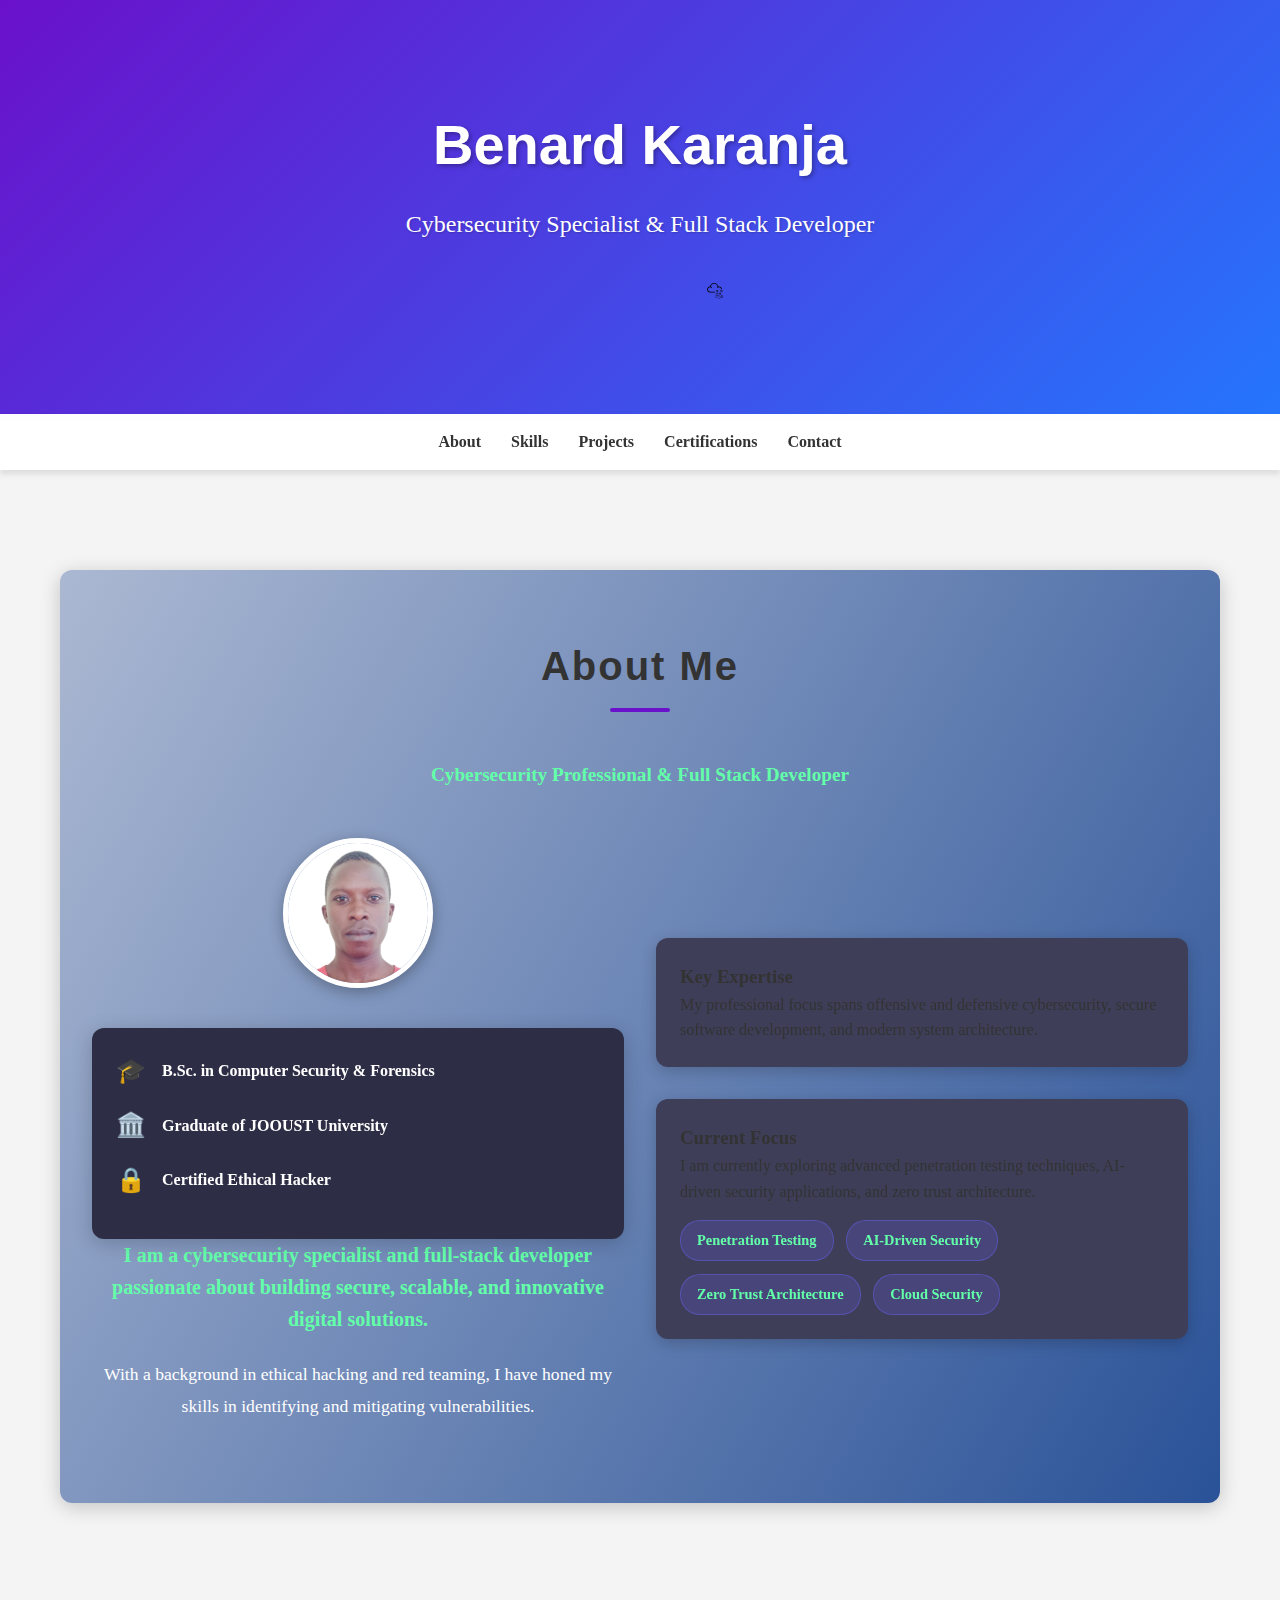
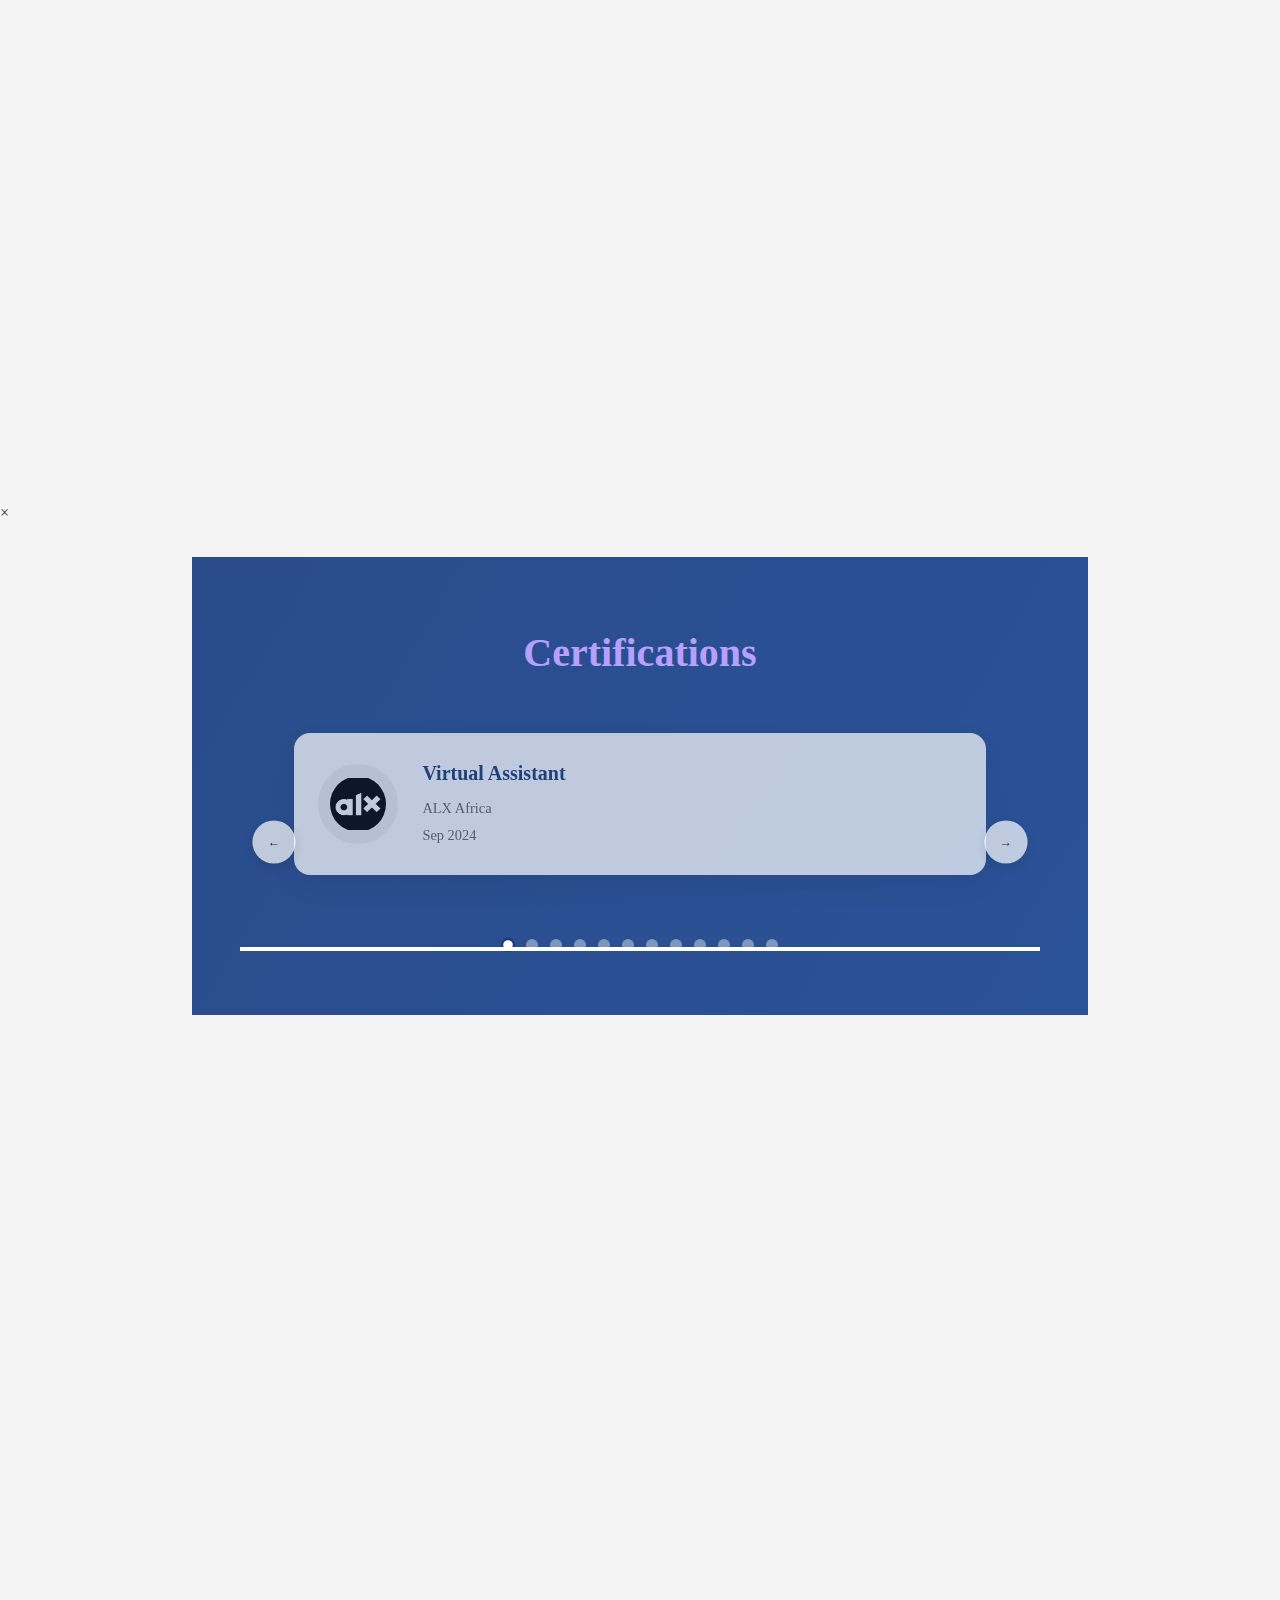
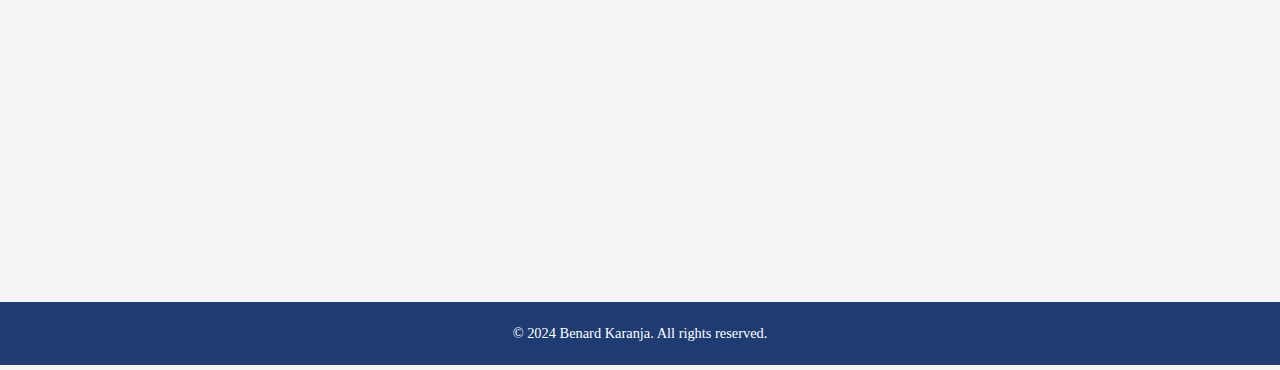
<file: index.html>
<!DOCTYPE html>
<html lang="en">
<head>
    <meta charset="UTF-8">
    <meta name="viewport" content="width=device-width, initial-scale=1.0">
    <meta name="description" content="Benard Karanja - Cybersecurity Specialist and Full Stack Developer. Expertise in ethical hacking, web development, and innovative digital solutions.">
    <meta property="og:type" content="profile">
    <meta property="og:title" content="Benard Karanja - Portfolio">
    <meta property="og:description" content="Cybersecurity Specialist & Full Stack Developer portfolio showcasing skills, projects, and certifications.">
    <meta property="og:image" content="media/Oranjo-Laiv.png">
    <meta name="twitter:card" content="summary_large_image">
    <meta name="twitter:title" content="Benard Karanja - Portfolio">
    <meta name="twitter:description" content="Cybersecurity Specialist & Full Stack Developer portfolio showcasing skills, projects, and certifications.">
    <meta http-equiv="Content-Security-Policy" content="default-src 'self'; script-src 'self' https://cdnjs.cloudflare.com; style-src 'self' https://cdnjs.cloudflare.com; img-src 'self' data: https:;">
    <script type="application/ld+json">
    {
        "@context": "https://schema.org",
        "@type": "Person",
        "name": "Benard Karanja",
        "jobTitle": "Cybersecurity Specialist & Full Stack Developer",
        "alumniOf": "JOOUST University",
        "skills": ["Ethical Hacking", "Web Development", "Python Programming", "Cybersecurity"],
        "url": "https://yourdomain.com"
    }
    </script>
    <title>Benard Karanja - Portfolio</title>
    <link rel="preload" href="media/Oranjo-Laiv.png" as="image">
    <link rel="preload" href="https://cdnjs.cloudflare.com/ajax/libs/font-awesome/6.0.0/css/all.min.css" as="style">
    <link rel="icon" type="image/svg+xml" href="data:image/svg+xml,<svg xmlns='http://www.w3.org/2000/svg' viewBox='0 0 100 100'><text y='50%' x='50%' dy='.35em' text-anchor='middle' font-size='70'>BK</text></svg>">
    <link rel="alternate icon" href="favicon.ico" type="image/x-icon">
    <link rel="stylesheet" href="https://cdnjs.cloudflare.com/ajax/libs/font-awesome/6.0.0/css/all.min.css" integrity="sha512-..." crossorigin="anonymous">
    <link rel="stylesheet" href="styles.css">
    <script src="script.js" defer type="module"></script>
</head>
<body>
    <header class="header" role="banner">
        <h1>Benard Karanja</h1>
        <p>Cybersecurity Specialist & Full Stack Developer</p>
        <div class="social-links" aria-label="Social Media Links">
            <a href="https://www.linkedin.com/in/benardkaranja/" target="_blank" rel="noopener noreferrer" aria-label="LinkedIn Profile"><i class="fab fa-linkedin" aria-hidden="true"></i></a>
            <a href="https://github.com/benard00118" target="_blank" rel="noopener noreferrer" aria-label="GitHub Profile"><i class="fab fa-github" aria-hidden="true"></i></a>
            <a href="https://tryhackme.com/r/p/NcogNto" target="_blank" rel="noopener noreferrer" aria-label="TryHackMe Profile"><img src="media/simple-icons--tryhackme.svg" alt="TryHackMe Profile" style="width: 30px; height: 30px;"></a>
        </div>
    </header>
    
    <nav class="nav" role="navigation">
        <ul>
            <li><a href="#about" class="nav-link" aria-label="About section">About</a></li>
            <li><a href="#skills" class="nav-link" aria-label="Skills section">Skills</a></li>
            <li><a href="#projects" class="nav-link" aria-label="Projects section">Projects</a></li>
            <li><a href="#certifications" class="nav-link" aria-label="Certifications section">Certifications</a></li>
            <li><a href="#contact" class="nav-link" aria-label="Contact section">Contact</a></li>
        </ul>
    </nav>
    

    <section id="about" class="section">
        <div class="about-wrapper">
            <header class="about-header">
                <h2 class="section-title">About Me</h2>
                <p class="section-subtitle">Cybersecurity Professional & Full Stack Developer</p>
            </header>
            <div class="about-container">
                <div class="about-visual">
                    <div class="profile-frame">
                        <img src="media/Oranjo-Laiv.png" alt="Benard Karanja" class="profile-photo">
                    </div>
                    <div class="quick-stats">
                        <div class="stat-item">
                            <span class="stat-icon">🎓</span>
                            <span class="stat-label">B.Sc. in Computer Security & Forensics</span>
                        </div>
                        <div class="stat-item">
                            <span class="stat-icon">🏛️</span>
                            <span class="stat-label">Graduate of JOOUST University</span>
                        </div>
                        <div class="stat-item">
                            <span class="stat-icon">🔒</span>
                            <span class="stat-label">Certified Ethical Hacker</span>
                        </div>
                    </div>
                    <p class="bio-intro">
                        I am a cybersecurity specialist and full-stack developer passionate about building secure, scalable, and innovative digital solutions.
                    </p>
                    <p class="bio-details">
                        With a background in ethical hacking and red teaming, I have honed my skills in identifying and mitigating vulnerabilities.
                    </p>
                </div>
                <div class="about-content">
                    <div class="expertise-summary">
                        <h3>Key Expertise</h3>
                        <p>
                            My professional focus spans offensive and defensive cybersecurity, secure software development, and modern system architecture.
                        </p>
                    </div>
                    <div class="current-focus">
                        <h3>Current Focus</h3>
                        <p>
                            I am currently exploring advanced penetration testing techniques, AI-driven security applications, and zero trust architecture.
                        </p>
                        <div class="focus-items">
                            <span class="focus-tag">Penetration Testing</span>
                            <span class="focus-tag">AI-Driven Security</span>
                            <span class="focus-tag">Zero Trust Architecture</span>
                            <span class="focus-tag">Cloud Security</span>
                        </div>
                    </div>
                </div>
            </div>
        </div>
    </section>
    

  <section id="skills" class="section skills-section">
    <h2 class="section-title">Technical Skills</h2>

    <!-- SVG Gradient Definition -->
    <svg width="0" height="0">
        <defs>
            <linearGradient id="skillGradient" x1="0%" y1="0%" x2="100%" y2="0%">
                <stop offset="0%" style="stop-color:#6a11cb;stop-opacity:1" />
                <stop offset="100%" style="stop-color:#2575fc;stop-opacity:1" />
            </linearGradient>
        </defs>
    </svg>

    <div class="skills-grid">
        <!-- Cybersecurity Skills Card -->
        <div class="skill-card">
            <h3><i class="fas fa-shield-alt skill-icon"></i> Cybersecurity</h3>
            <p>Proven expertise in ethical hacking, red teaming, and penetration testing.</p>
            <ul class="skill-list">
                <li><i class="fas fa-check-circle"></i> Ethical Hacking</li>
                <li><i class="fas fa-check-circle"></i> Red Teaming & OPSEC</li>
                <li><i class="fas fa-check-circle"></i> Metasploit, Hydra</li>
                <li><i class="fas fa-check-circle"></i> Cyber Kill Chain</li>
                <li><i class="fas fa-check-circle"></i> Payload Development</li>
            </ul>
        </div>

        <!-- Programming Skills Card -->
        <div class="skill-card">
            <h3><i class="fas fa-laptop-code skill-icon"></i> Programming & Web Development</h3>
            <p>Proficient in programming languages, frameworks, and responsive design.</p>
            <ul class="skill-list">
                <li><i class="fas fa-check-circle"></i> Python, JavaScript, Java (Basic)</li>
                <li><i class="fas fa-check-circle"></i> Flask, Django, Node.js</li>
                <li><i class="fas fa-check-circle"></i> HTML, CSS, Bootstrap</li>
                <li><i class="fas fa-check-circle"></i> Responsive Web Design</li>
                <li><i class="fas fa-check-circle"></i> Artificial Neural Networks (JavaScript)</li>
            </ul>
        </div>

        <!-- Database Management Card -->
        <div class="skill-card">
            <h3><i class="fas fa-database skill-icon"></i> Database Management</h3>
            <p>Skilled in designing and managing database systems for optimal performance.</p>
            <ul class="skill-list">
                <li><i class="fas fa-check-circle"></i> MySQL, PostgreSQL</li>
                <li><i class="fas fa-check-circle"></i> SQL Design & Administration</li>
                <li><i class="fas fa-check-circle"></i> Database Performance Tuning</li>
            </ul>
        </div>

        <!-- Tools & Platforms Card -->
        <div class="skill-card">
            <h3><i class="fas fa-tools skill-icon"></i> Tools & Platforms</h3>
            <p>Hands-on experience with cutting-edge tools for development and security.</p>
            <ul class="skill-list">
                <li><i class="fas fa-check-circle"></i> Kali Linux</li>
                <li><i class="fas fa-check-circle"></i> TryHackMe</li>
                <li><i class="fas fa-check-circle"></i> Git/GitHub</li>
                <li><i class="fas fa-check-circle"></i> AI Prompt Engineering</li>
            </ul>
        </div>
    </div>
</section>

    
    
    <section id="projects" class="section" aria-labelledby="projects-title">
        <div class="section-header">
        <h2 id="projects-title">Featured Projects</h2>
        <p class="section-subtitle">A collection of my most impactful work</p>
        </div>
        <div class="projects-grid">
            <!-- Project 1: Campus Interaction -->
            <article class="project-card">
                <div class="project-header">
                    <img src="media/Screenshot From 2024-11-24 08-44-14.png" alt="Campus Interaction Preview" class="project-image lazy-image" data-src="media/Screenshot From 2024-11-24 08-44-14.png">
                    <div class="project-overlay">
                        <div class="project-links">
                            <a href="#" class="preview-btn" data-project="campus-interaction">
                                <span class="icon">👁️</span> Live Demo
                            </a>
                            <a href="https://github.com/benard00118/Campus_Interaction" target="_blank" class="github-btn">
                                <span class="icon">📂</span> Source Code
                            </a>
                        </div>
                    </div>
                </div>
    
                <div class="project-content">
                    <div class="project-main">
                        <h3>Campus Interaction Platform</h3>
                        <div class="project-tags">
                            <span class="tag">Featured</span>
                            <span class="tag">Full Stack</span>
                        </div>
                        
                        <div class="project-description">
                            <p>A comprehensive campus community platform that revolutionizes student and faculty interaction. Built with scalability and user experience in mind.</p>
                            
                            <div class="project-highlights">
                                <div class="highlight">
                                    <span class="highlight-icon">📈</span>
                                    <span>1000+ Active Users</span>
                                </div>
                                <div class="highlight">
                                    <span class="highlight-icon">⭐</span>
                                    <span>4.8/5 User Rating</span>
                                </div>
                            </div>
    
                            <div class="key-features">
                                <h4>Key Features</h4>
                                <ul>
                                    <li>Real-time discussion forums with instant notifications</li>
                                    <li>Event management system with calendar integration</li>
                                    <li>Resource sharing with advanced search capabilities</li>
                                    <li>Role-based access control system</li>
                                </ul>
                            </div>
                        </div>
    
                        <div class="project-tech-stack">
                            <h4>Technologies Used</h4>
                            <div class="tech-badges">
                                <span class="tech-badge">HTML5</span>
                                <span class="tech-badge">CSS3</span>
                                <span class="tech-badge">JavaScript</span>
                                <span class="tech-badge">PHP</span>
                                <span class="tech-badge">MySQL</span>
                                <span class="tech-badge">REST API</span>
                            </div>
                        </div>
                    </div>
                </div>
            </article>
           <!-- Project 2: Expense Tracker -->
<article class="project-card">
    <div class="project-header">
        <img src="media/Screenshot From 2024-11-24 08-15-12.png" alt="Expense Tracker Preview" class="project-image lazy-image" data-src="media/Screenshot From 2024-11-24 08-15-12.png">
        <div class="project-overlay">
            <div class="project-links">
                <a href="#" class="preview-btn" data-project="expense-tracker">
                    <span class="icon">👁️</span> Live Demo
                </a>
                <a href="https://github.com/benard00118/ExpenseTracker" target="_blank" class="github-btn">
                    <span class="icon">📂</span> Source Code
                </a>
            </div>
        </div>
    </div>

    <div class="project-content">
        <div class="project-main">
            <h3>Smart Expense Tracker</h3>
            <div class="project-tags">
                <span class="tag">Python</span>
                <span class="tag">Desktop App</span>
            </div>
            
            <div class="project-description">
                <p>An intuitive and powerful expense tracking application that helps users manage their finances effectively. Features data visualization and budget forecasting capabilities.</p>
                
                <div class="project-highlights">
                    <div class="highlight">
                        <span class="highlight-icon">⬇️</span>
                        <span>500+ Downloads</span>
                    </div>
                    <div class="highlight">
                        <span class="highlight-icon">⭐</span>
                        <span>4.6/5 User Rating</span>
                    </div>
                </div>

                <div class="key-features">
                    <h4>Key Features</h4>
                    <ul>
                        <li>Interactive spending analytics dashboard</li>
                        <li>Monthly budget planning tools</li>
                        <li>Export reports in multiple formats</li>
                        <li>Secure data encryption</li>
                    </ul>
                </div>
            </div>

            <div class="project-tech-stack">
                <h4>Technologies Used</h4>
                <div class="tech-badges">
                    <span class="tech-badge">Python</span>
                    <span class="tech-badge">SQLite</span>
                    <span class="tech-badge">Tkinter</span>
                    <span class="tech-badge">Pandas</span>
                    <span class="tech-badge">Matplotlib</span>
                </div>
            </div>

            <div class="project-impact">
                <h4>Impact & Outcomes</h4>
                <ul>
                    <li>Helped users save average of 15% monthly expenses</li>
                    <li>Reduced budget tracking time by 60%</li>
                    <li>Featured in local tech community showcase</li>
                </ul>
            </div>
        </div>
    </div>
</article>
        </div>
    </section>

    
    <!-- Project Preview Modal -->
    <div id="projectModal" class="modal">
        <div class="modal-content">
            <span class="close-btn">&times;</span>
            <h2 id="modalTitle"></h2>
            <div id="modalContent"></div>
        </div>
    </div>
    
    

    <section class="cert-carousel" aria-label="Certifications carousel">
        <h2 class="cert-title">Certifications</h2>
        <div class="carousel-container" id="carousel">
            <div class="carousel-track" id="carouselTrack" aria-live="polite">
                <!-- Slides will be populated by JavaScript -->
            </div>
            
            <button class="carousel-button prev-button" id="prevButton" aria-label="Previous slide">←</button>
            <button class="carousel-button next-button" id="nextButton" aria-label="Next slide">→</button>
            
            <div class="carousel-dots" id="carouselDots" role="tablist">
                <!-- Dots will be populated by JavaScript -->
            </div>

            <div class="progress-bar">
                <div class="progress" id="progress"></div>
            </div>
        </div>
    </section>
    
    <section id="contact" class="section contact">
        <div class="container">
            <h2 class="section-title">Get In Touch</h2>
            <p class="contact-description">
                Feel free to reach out for collaborations, opportunities, or inquiries. I'm here to help!
            </p>
    
            <div class="contact-wrapper">
                <!-- Contact Form -->
                <div class="contact-form-container">
                    <form 
                    class="contact-form" 
                    id="contactForm" 
                    aria-labelledby="contact-form-title"
                    novalidate
                >
                    <h2 id="contact-form-title" class="sr-only">Contact Me</h2>
                    
                    <div class="form-group">
                        <label for="name">Your Name</label>
                        <input 
                            type="text" 
                            id="name" 
                            name="name" 
                            placeholder="John Doe" 
                            required 
                            aria-required="true" 
                            minlength="2" 
                            maxlength="100"
                        >
                        <span class="error" role="alert"></span>
                    </div>
                    
                    <div class="form-group">
                        <label for="email">Your Email</label>
                        <input 
                            type="email" 
                            id="email" 
                            name="email" 
                            placeholder="you@example.com" 
                            required 
                            aria-required="true" 
                            pattern="[a-z0-9._%+-]+@[a-z0-9.-]+\.[a-z]{2,}$"
                        >
                        <span class="error" role="alert"></span>
                    </div>
                    
                    <div class="form-group">
                        <label for="message">Your Message</label>
                        <textarea 
                            id="message" 
                            name="message" 
                            rows="5" 
                            placeholder="Write your message here..." 
                            required 
                            aria-required="true"
                            minlength="10" 
                            maxlength="500"
                        ></textarea>
                        <span class="error" role="alert"></span>
                    </div>
                    
                    <button 
                        type="submit" 
                        class="submit-btn" 
                        aria-label="Send Message"
                    >
                        <span class="spinner" aria-hidden="true" style="display: none;">🔄</span>
                        <i class="fas fa-paper-plane" aria-hidden="true"></i> Send Message
                    </button>
                </form>
                </div>
    
                <!-- Contact Info -->
                <div class="contact-info-container">
                    <h3>Contact Information</h3>
                    <p>
                        <a href="mailto:benardopeter4@gmail.com" class="contact-link">
                            <i class="fas fa-envelope"></i> benardopeter4@gmail.com
                        </a>
                    </p>
                    <p>
                        <a href="https://wa.me/254113169506" target="_blank" class="contact-link">
                            <i class="fab fa-whatsapp"></i> +254 113 169 506
                        </a>
                    </p>
                    <p>
                        <i class="fas fa-map-marker-alt"></i> Nakuru, Kenya
                    </p>
    
                    <h3>Follow Me</h3>
                    <div class="social-links">
                        <a href="https://www.linkedin.com/in/benardkaranja/" target="_blank" aria-label="LinkedIn Profile">
                            <i class="fab fa-linkedin" style="background-color: rgb(136, 127, 127);"></i>
                        </a>
                        <a href="https://github.com/benard00118" target="_blank" aria-label="GitHub Profile">
                            <i class="fab fa-github" style="background-color: rgb(136, 127, 127); width: 30px; height: 30px;"></i>
                        </a>
                        <a href="https://tryhackme.com/r/p/NcogNto" target="_blank" aria-label="TryHackMe Profile">
                            <img src="media/simple-icons--tryhackme.svg" alt="TryHackMe" style="width: 30px; height: 30px;">
                        </a>
                    </div>
                </div>
            </div>
        </div>
    </section>
    
    
    

    <footer class="footer" role="contentinfo">
        <p>&copy; 2024 Benard Karanja. All rights reserved.</p>
    </footer>



</body>
</html>
</file>
<file: styles.css>
:root {
    --primary-color: #6a11cb;
    --secondary-color: #2575fc;
    --text-color: #333;
    --bg-color: #f8f9fa;
    --card-bg: #ffffff;
    --shadow: 0 4px 6px rgba(0, 0, 0, 0.1);
    --background-color: #f4f4f4;
    --base-font-size: 16px;
    --line-height: 1.6;
}

body {
    font-size: var(--base-font-size);
    line-height: var(--line-height);
    color: var(--text-color);
    background-color: var(--background-color);
    transition: background-color 0.3s ease, color 0.3s ease;
}

h2 {
    text-align: center;
    margin-bottom: 2rem;
    color: #b8a0ff;
}

* {
    margin: 0;
    padding: 0;
    box-sizing: border-box;
    scroll-behavior: smooth;
}



/* Header Styles */
.header {
    background: linear-gradient(135deg, #6a11cb 0%, #2575fc 100%);
    color: white;
    padding: 100px 20px;
    text-align: center;
    box-shadow: 0 4px 6px rgba(0, 0, 0, 0.1);
}

.header h1 {
    font-size: 3.5rem;
    margin-bottom: 15px;
    font-weight: bold;
    text-shadow: 2px 2px 4px rgba(0, 0, 0, 0.3);
    font-family: 'Roboto', sans-serif;
}

.header p {
    font-size: 1.5rem;
    font-weight: 400;
    margin-bottom: 20px;
    text-shadow: 1px 1px 2px rgba(0, 0, 0, 0.2);
}

.social-links a {
    font-size: 30px;
    margin: 0 15px;
    color: white;
    transition: transform 0.3s ease, color 0.3s ease;
}

.social-links a:hover {
    color: #ffcc00;
    transform: translateY(-5px);
}



/* Navigation Bar */
.nav {
    background: rgba(255, 255, 255, 0.95);
    padding: 15px 20px;
    position: sticky;
    top: 0;
    z-index: 1000;
    box-shadow: 0 4px 6px rgba(0, 0, 0, 0.1);
}

.nav ul {
    display: flex;
    justify-content: center;
    list-style: none;
    gap: 30px;
}

 /* Add accessibility focus styles */
 a:focus, button:focus {
    outline: 3px solid #2575fc;
    outline-offset: 2px;
}
.nav-link {
    text-decoration: none;
    color: #333;
    font-size: 16px;
    font-weight: bold;
    position: relative;
    transition: color 0.3s ease;
}

.nav-link:hover {
    color: #6a11cb;
}


.nav-link::after {
    content: '';
    display: block;
    height: 3px;
    width: 0;
    background: #6a11cb;
    transition: width 0.3s ease;
    position: absolute;
    bottom: -5px;
    left: 50%;
    transform: translateX(-50%);
}

.nav-link:hover::after {
    width: 100%;
}

/* Highlight active link */
.nav-link.active {
    color: #2575fc;
}

.nav-link.active::after {
    width: 100%;
    background: #2575fc;
}

/* Responsive Design */
@media (max-width: 768px) {
    .nav ul {
        flex-direction: column;
        text-align: center;
        gap: 20px;
    }

    .header h1 {
        font-size: 2.5rem;
    }

    .header p {
        font-size: 1.2rem;
    }
}

/* Section Styles */
.section {
    padding: 100px 20px;
    max-width: 1200px;
    margin: 0 auto;
}

.section h2 {
    text-align: center;
    font-size: 2.5rem;
    margin-bottom: 40px;
    color: #333;
    position: relative;
    display: inline-block;
}

.section h2::after {
    content: '';
    display: block;
    width: 60px;
    height: 4px;
    background: #6a11cb;
    margin: 10px auto 0;
    border-radius: 4px;
}


/* Project Cards */
.projects-grid {
    display: grid;
    grid-template-columns: repeat(auto-fit, minmax(300px, 1fr));
    gap: 30px;
}

.project-card {
        padding: 20px;
    position: relative;
            overflow: hidden;
            background: var(--card-bg);
            border-radius: 15px;
            box-shadow: var(--shadow);
            transition: transform 0.3s ease;
}
.project-card::before {
    content: '';
    position: absolute;
    top: 0;
    left: 0;
    width: 100%;
    height: 100%;
    background: linear-gradient(to bottom, transparent 0%, rgba(0, 0, 0, 0.7) 100%);
    opacity: 0;
    transition: opacity 0.3s ease;
}

.project-card:hover::before {
    opacity: 1;
}

.project-content {
    transform: translateY(100%);
    transition: transform 0.3s ease;
    position: absolute;
    bottom: 0;
    left: 0;
    width: 100%;
    padding: 20px;
    color: white;
    background: rgba(0, 0, 0, 0.8);
}

.project-card:hover .project-content {
    transform: translateY(0);
}

.project-links a {
    display: inline-block;
    margin: 10px 10px 0 0;
    padding: 10px 20px;
    background: #6a11cb;
    color: white;
    text-decoration: none;
    border-radius: 5px;
    font-size: 14px;
    transition: background 0.3s ease;
}

.project-links a:hover {
    background: #2575fc;
}

/* Footer Styles */
.footer {
    background: #333;
    color: white;
    padding: 20px;
    text-align: center;
}

.footer p {
    font-size: 0.9rem;
}
/* Badges Fix for Both Light and Dark Modes */
.badge {
    display: inline-block;
    padding: 5px 10px;
    background: #6a11cb; /* Primary color for light mode */
    color: white;
    border-radius: 12px;
    font-size: 12px;
    margin: 5px;
    font-weight: 500;
    transition: background 0.3s ease, color 0.3s ease;
}

.hidden {
    opacity: 0;
    transform: translateY(20px);
    transition: all 0.6s ease-in-out;
}

.visible {
    opacity: 1;
    transform: translateY(0);
}



/* Contact Section Styles */
.contact {
    padding: 70px 20px;
    background: linear-gradient(to right, #f9f9f9, #ffffff);
    text-align: center;
}

.section-title {
    font-size: 2.8rem;
    color: #1e3c72;
    margin-bottom: 20px;
    font-family: 'Poppins', sans-serif;
    position: relative;
    display: inline-block;
}

.section-title::after {
    content: '';
    display: block;
    width: 60px;
    height: 4px;
    background: #1e3c72;
    margin: 10px auto 0;
    border-radius: 4px;
}

.contact-description {
    font-size: 1.2rem;
    color: #666;
    margin-bottom: 40px;
    line-height: 1.6;
}

.contact-wrapper {
    display: flex;
    flex-wrap: wrap;
    justify-content: space-between;
    gap: 40px;
}

.contact-form-container, .contact-info-container {
    flex: 1 1 45%;
    background: #fff;
    border-radius: 15px;
    padding: 30px;
    box-shadow: 0px 6px 15px rgba(0, 0, 0, 0.15);
    transition: transform 0.3s ease, box-shadow 0.3s ease;
}

.contact-form-container:hover, .contact-info-container:hover {
    transform: translateY(-5px);
    box-shadow: 0px 8px 20px rgba(0, 0, 0, 0.2);
}

.contact-form .form-group {
    margin-bottom: 20px;
    text-align: left;
}

.contact-form .form-group label {
    display: block;
    font-size: 1rem;
    color: #333;
    font-weight: 600;
    margin-bottom: 5px;
}

.contact-form .form-group input,
.contact-form .form-group textarea {
    width: 100%;
    padding: 12px 15px;
    font-size: 1rem;
    border: 1px solid #ddd;
    border-radius: 10px;
    outline: none;
    transition: border-color 0.3s ease, box-shadow 0.3s ease;
}

.contact-form .form-group input:focus,
.contact-form .form-group textarea:focus {
    border-color: #6a11cb;
    box-shadow: 0 0 10px rgba(106, 17, 203, 0.5);
}

.submit-btn {
    background: linear-gradient(to right, #6a11cb, #2575fc);
    color: #fff;
    padding: 12px 25px;
    border: none;
    border-radius: 10px;
    font-size: 1.2rem;
    cursor: pointer;
    transition: transform 0.2s ease, background 0.3s ease;
    display: inline-flex;
    align-items: center;
    gap: 10px;
}

.submit-btn:hover {
    transform: translateY(-3px);
    background: linear-gradient(to right, #2575fc, #6a11cb);
}

.contact-info-container p {
    font-size: 1.1rem;
    color: #555;
    margin: 15px 0;
}

.contact-info-container .contact-link {
    text-decoration: none;
    color: #1e3c72;
    display: inline-flex;
    align-items: center;
    font-size: 1.1rem;
}

.contact-info-container .contact-link i {
    margin-right: 10px;
    font-size: 1.2rem;
}

.contact-info-container .contact-link:hover {
    color: #2575fc;
}

.social-links {
    display: flex;
    justify-content: center;
    gap: 20px;
    margin-top: 20px;
}

.social-links a {
    color: #0e0c0c;
    font-size: 2rem;
    transition: transform 0.3s ease, color 0.3s ease;
}

.social-links a:hover {
    transform: scale(1.1);
    color: #6a11cb;
}

/* Error State Styling */
.error {
    color: #d9534f;
    font-size: 0.8rem;
    margin-top: 0.25rem;
    display: block;
}

input:invalid, textarea:invalid {
    border-color: #d9534f;
}

/* Spinner Animation */
@keyframes spin {
    100% { transform: rotate(360deg); }
}

.spinner {
    animation: spin 1s linear infinite;
}

/* Screen Reader Only Class */
.sr-only {
    position: absolute;
    width: 1px;
    height: 1px;
    padding: 0;
    margin: -1px;
    overflow: hidden;
    clip: rect(0, 0, 0, 0);
    white-space: nowrap;
    border: 0;
}

/* Responsive Design */
@media (max-width: 768px) {
    .contact-wrapper {
        flex-direction: column;
    }

    .contact-form-container,
    .contact-info-container {
        flex: 1 1 100%;
    }
}



.form-group {
    margin-bottom: 20px;
}

.form-group label {
    display: block;
    margin-bottom: 5px;
    color: var(--text-color);
}

.form-group input,
.form-group textarea {
    width: 100%;
    padding: 10px;
    border: 1px solid #ddd;
    border-radius: 5px;
    background: var(--bg-color);
    color: var(--text-color);
}

.submit-btn {
    background: linear-gradient(135deg, var(--primary-color) 0%, var(--secondary-color) 100%);
    color: white;
    padding: 12px 24px;
    border: none;
    border-radius: 5px;
    cursor: pointer;
    transition: transform 0.3s ease;
}

.submit-btn:hover {
    transform: translateY(-2px);
}
/* Footer */
.footer {
    background: #1e3c72;
    color: white;
    text-align: center;
    padding: 20px;
    margin-top: 40px;
}

/* Responsive design */
@media (max-width: 768px) {
    .nav ul {
        flex-direction: column;
        text-align: center;
        gap: 15px;
    }
    
    .header h1 {
        font-size: 2rem;
    }
}



/* Skills Section Styles */
.skills-section {
    background: linear-gradient(-45deg, #ee7752, #e73c7e, #23a6d5, #23d5ab);
    background-size: 400% 400%;
    animation: gradient-animation 15s ease infinite;
    padding: 4rem 2rem;
    color: #fff;
    text-align: center;
}

@keyframes gradient-animation {
    0% { background-position: 0% 50%; }
    50% { background-position: 100% 50%; }
    100% { background-position: 0% 50%; }
}

.section-title {
    font-size: 3rem;
    margin-bottom: 2rem;
    position: relative;
    display: inline-block;
}

.section-title::after {
    content: '';
    display: block;
    width: 60px;
    height: 4px;
    background: #fff;
    margin: 10px auto 0;
    border-radius: 4px;
}

/* Skills Grid */
.skills-grid {
    display: grid;
    grid-template-columns: repeat(auto-fit, minmax(300px, 1fr));
    gap: 2rem;
    margin-top: 2rem;
}

/* Skill Cards */
.skill-card {
    background: rgba(255, 255, 255, 0.1);
    backdrop-filter: blur(10px);
    border-radius: 15px;
    padding: 2rem;
    box-shadow: 0 10px 25px rgba(0, 0, 0, 0.1);
    transition: transform 0.5s ease, box-shadow 0.5s ease;
    position: relative;
    overflow: hidden;
}

.skill-card:hover {
    transform: scale(1.05);
    box-shadow: 0 15px 35px rgba(0, 0, 0, 0.15);
}

.skill-card h3 {
    font-size: 1.8rem;
    color: #fff;
    margin-bottom: 1rem;
    display: flex;
    align-items: center;
    justify-content: center;
    gap: 0.5rem;
}

.skill-icon {
    font-size: 2rem;
    color: #fff;
}

.skill-list {
    text-align: left;
    margin-top: 1rem;
}

.skill-list li {
    display: flex;
    align-items: center;
    margin-bottom: 0.5rem;
    font-size: 1rem;
}

.skill-list li i {
    color: #6c63ff;
    margin-right: 0.5rem;
}

/* Animations */
@keyframes fadeInUp {
    0% {
        opacity: 0;
        transform: translateY(20px);
    }
    100% {
        opacity: 1;
        transform: translateY(0);
    }
}

/* Skill Progress Bar Animation */
.skill-progress {
    background: #ddd;
    border-radius: 10px;
    overflow: hidden;
    position: relative;
    height: 10px;
    margin-top: 1rem;
}

.skill-progress .progress-fill {
    background: linear-gradient(145deg, #6a11cb, #2575fc);
    height: 100%;
    width: 0;
    transition: width 1s ease;
}

/* Responsive Design */
@media (max-width: 768px) {
    .skills-grid {
        grid-template-columns: 1fr;
    }

    .skill-card h3 {
        font-size: 1.5rem;
    }
}

/* Projects Section Styles */
.section-header {
    text-align: center;
    margin-bottom: 3rem;
}

.section-subtitle {
    color: #666;
    font-size: 1.1rem;
    margin-top: 0.5rem;
}

.projects-grid {
    display: grid;
    grid-template-columns: repeat(auto-fit, minmax(350px, 1fr));
    gap: 2rem;
    margin-top: 2rem;
}

.project-card {
    background: #1f1f2e;
    border-radius: 16px;
    overflow: hidden;
    box-shadow: 0 4px 20px rgba(0, 0, 0, 0.15);
    transition: transform 0.3s ease, box-shadow 0.3s ease;
    min-height: 600px; /* Ensure cards have consistent height */
    display: flex;
    flex-direction: column;
}

.project-image {
    width: 100%;
    object-fit: cover;
    aspect-ratio: 16/9; /* Ensure images maintain consistent aspect ratio */
}

.project-content {
    flex-grow: 1; /* Push content to fill available space */
}


.project-card:hover {
    transform: translateY(-8px);
    box-shadow: 0 8px 30px rgba(0, 0, 0, 0.2);
}

.project-header {
    position: relative;
    overflow: hidden;
}

.project-image {
    width: 100%;
    height: 600px;
    object-fit: cover;
    transition: transform 0.5s ease;
}

.project-overlay {
    position: absolute;
    top: 0;
    left: 0;
    right: 0;
    bottom: 0;
    background: rgba(0, 0, 0, 0.7);
    display: flex;
    align-items: center;
    justify-content: center;
    opacity: 0;
    transition: opacity 0.3s ease;
}

.project-card:hover .project-overlay {
    opacity: 1;
}

.project-links {
    display: flex;
    gap: 1rem;
}

.project-links a {
    padding: 0.8rem 1.5rem;
    border-radius: 8px;
    font-weight: 500;
    text-decoration: none;
    display: flex;
    align-items: center;
    gap: 0.5rem;
    transition: transform 0.2s ease;
}

.preview-btn {
    background: #6c63ff;
    color: white;
}

.github-btn {
    background: #2a2a3a;
    color: white;
}

.project-content {
    padding: 2rem;
}

.project-main h3 {
    font-size: 1.5rem;
    margin-bottom: 1rem;
    color: #fff;
}

.project-tags {
    display: flex;
    gap: 0.5rem;
    margin-bottom: 1rem;
}

.tag {
    background: #2a2a3a;
    color: #6c63ff;
    padding: 0.3rem 0.8rem;
    border-radius: 4px;
    font-size: 0.8rem;
    font-weight: 500;
}

.project-highlights {
    display: flex;
    gap: 1.5rem;
    margin: 1.5rem 0;
}

.highlight {
    display: flex;
    align-items: center;
    gap: 0.5rem;
    color: #bbb;
}

.key-features {
    margin: 1.5rem 0;
}

.key-features h4 {
    color: #fff;
    margin-bottom: 0.8rem;
}

.key-features ul {
    list-style: none;
    padding-left: 1rem;
}

.key-features li {
    color: #bbb;
    margin-bottom: 0.5rem;
    position: relative;
}

.key-features li::before {
    content: "▹";
    color: #6c63ff;
    position: absolute;
    left: -1rem;
}

.tech-badges {
    display: flex;
    flex-wrap: wrap;
    gap: 0.5rem;
    margin-top: 0.5rem;
}

.tech-badge {
    background: #2a2a3a;
    color: #6c63ff;
    padding: 0.4rem 0.8rem;
    border-radius: 4px;
    font-size: 0.85rem;
}
/* Additional styles for the Expense Tracker card */
.project-impact {
    margin-top: 1.5rem;
    padding-top: 1.5rem;
    border-top: 1px solid rgba(255, 255, 255, 0.1);
}

.project-impact h4 {
    color: #fff;
    margin-bottom: 0.8rem;
    font-size: 1rem;
}

.project-impact ul {
    list-style: none;
    padding-left: 1rem;
}

.project-impact li {
    color: #bbb;
    margin-bottom: 0.5rem;
    position: relative;
}

.project-impact li::before {
    content: "△";
    color: #6c63ff;
    position: absolute;
    left: -1rem;
}

/* Enhanced highlight icons */
.highlight-icon {
    display: inline-flex;
    align-items: center;
    justify-content: center;
    width: 24px;
    height: 24px;
    background: rgba(108, 99, 255, 0.2);
    border-radius: 50%;
    margin-right: 0.5rem;
}

/* Enhance tech badges for Python-specific stack */
.tech-badge[data-lang="python"] {
    background: #306998;
    color: white;
}

/* Add subtle hover effect to tech badges */
.tech-badge:hover {
    transform: translateY(-2px);
    transition: transform 0.2s ease;
}

.lazy-image {
    opacity: 0;
    transition: opacity 0.3s ease-in-out;
}

.lazy-image.loaded {
    opacity: 1;
}

/* Add loading skeleton styles */
.skeleton {
    background: linear-gradient(90deg, #f0f0f0 25%, #e0e0e0 50%, #f0f0f0 75%);
    background-size: 200% 100%;
    animation: loading 1.5s infinite;
}

@keyframes loading {
    0% { background-position: 200% 0; }
    100% { background-position: -200% 0; }
}




/* About Section Styles */
.about-wrapper {
    max-width: 1200px;
    margin: 0 auto;
    padding: 4rem 2rem;
    background: linear-gradient(120deg, #abb8d2, #2a5298);
    border-radius: 12px;
    box-shadow: 0 4px 20px rgba(0, 0, 0, 0.2);
    overflow: hidden;
    position: relative;
    isolation: isolate;
    z-index: 1;
}

/* Header */
.about-header {
    text-align: center;
    margin-bottom: 3rem;
}

.section-title {
    font-size: 3rem;
    color: #ffffff;
    margin-bottom: 0.5rem;
    letter-spacing: 2px;
    position: relative;
}

.section-title::after {
    content: '';
    display: block;
    width: 60px;
    height: 4px;
    background: #63ffa9;
    margin: 10px auto 0;
    border-radius: 4px;
}

.section-subtitle {
    color: #63ffa9;
    font-size: 1.2rem;
    font-weight: bold;
}

/* About Container */
.about-container {
    display: flex;
    flex-direction: row;
    align-items: center;
    justify-content: space-between;
    gap: 2rem;
}

.about-visual {
    flex: 1;
    text-align: center;
}

.about-content {
    flex: 1;
    text-align: left;
    position: relative;
}

/* Profile Photo */
.profile-photo {
    width: 150px;
    height: 150px;
    border-radius: 50%;
    object-fit: cover;
    border: 5px solid #ffffff;
    box-shadow: 0 4px 15px rgba(0, 0, 0, 0.3);
    transition: transform 0.3s ease, box-shadow 0.3s ease;
}

.profile-photo:hover {
    transform: scale(1.05);
    box-shadow: 0 8px 30px rgba(0, 0, 0, 0.4);
}

/* Quick Stats */
.quick-stats {
    background: #2d2d45;
    border-radius: 12px;
    padding: 1.5rem;
    box-shadow: 0 4px 20px rgba(0, 0, 0, 0.2);
    margin-top: 2rem;
    transition: transform 0.3s ease, box-shadow 0.3s ease;
    opacity: 0;
    transform: translateY(20px);
    animation: fadeInUp 1s forwards;
}

.stat-item {
    display: flex;
    align-items: center;
    margin-bottom: 1rem;
    color: #ffffff;
    font-weight: bold;
}

.stat-icon {
    width: 30px;
    margin-right: 1rem;
    font-size: 1.5rem;
}

/* Bio Section */
.bio-intro {
    font-size: 1.25rem;
    color: #63ffa9;
    margin-bottom: 1.5rem;
    line-height: 1.6;
    font-weight: bold;
}

.bio-details {
    color: #ffffff;
    margin-bottom: 1rem;
    line-height: 1.8;
    font-size: 1.1rem;
}

/* Expertise Summary */
.expertise-summary {
    background: #3e3e59;
    border-radius: 12px;
    padding: 1.5rem;
    box-shadow: 0 4px 15px rgba(0, 0, 0, 0.2);
    margin-bottom: 2rem;
    transition: transform 0.3s ease, box-shadow 0.3s ease;
}

.current-focus {
    background: #3e3e59;
    border-radius: 12px;
    padding: 1.5rem;
    box-shadow: 0 4px 15px rgba(0, 0, 0, 0.2);
}

/* Focus Items */
.focus-items {
    display: flex;
    flex-wrap: wrap;
    gap: 0.8rem;
    margin-top: 1rem;
}

.focus-tag {
    background: rgba(108, 99, 255, 0.2);
    color: #63ffa9;
    padding: 0.5rem 1rem;
    border-radius: 20px;
    font-size: 0.9rem;
    font-weight: bold;
    text-transform: capitalize;
    border: 1px solid rgba(108, 99, 255, 0.4);
    transition: background 0.3s ease, color 0.3s ease;
}

.focus-tag:hover {
    background: #63ffa9;
    color: #1f1f2e;
}

/* Animations */
@keyframes fadeInUp {
    0% {
        opacity: 0;
        transform: translateY(20px);
    }
    100% {
        opacity: 1;
        transform: translateY(0);
    }
}

/* Responsive Design */
@media (max-width: 1024px) {
    .about-container {
        flex-direction: column;
    }

    .about-visual,
    .about-content {
        text-align: center;
    }

    .profile-frame {
        margin-bottom: 2rem;
    }
}

@media (max-width: 768px) {
    .profile-frame {
        margin: 0 auto;
    }
}






/* High Contrast Mode */
@media (prefers-contrast: high) {
    :root {
        --primary-color: #000;
        --secondary-color: #0000FF;
    }
}

/* Reduced Motion */
@media (prefers-reduced-motion: reduce) {
    * {
        animation: none !important;
        transition: none !important;
    }
}

/* Error State Styling */
.error {
    color: #d9534f;
    font-size: 0.8rem;
    margin-top: 0.25rem;
    display: block;
}

input:invalid, textarea:invalid {
    border-color: #d9534f;
}

/* Spinner Animation */
@keyframes spin {
    100% { transform: rotate(360deg); }
}

.spinner {
    animation: spin 1s linear infinite;
}

/* Screen Reader Only Class */
.sr-only {
    position: absolute;
    width: 1px;
    height: 1px;
    padding: 0;
    margin: -1px;
    overflow: hidden;
    clip: rect(0, 0, 0, 0);
    white-space: nowrap;
    border: 0;
}

/* Sticky Navigation Enhancement */
.nav.sticky {
    position: fixed;
    top: 0;
    width: 100%;
    background-color: rgba(255, 255, 255, 0.95);
    box-shadow: 0 2px 4px rgba(0,0,0,0.1);
    z-index: 1000;
}




/* Certificate Section */
.cert-carousel {
    background: linear-gradient(120deg, #2a4c8b , #2a5298);
    padding: 4rem 1rem;
    color: #ffffff;
    position: relative;
    overflow: hidden;
    width: 70%; /* Reduced width */
   margin: 0 auto; /* Center horizontally */
   border: 25px;
}

.cert-title {
    font-size: clamp(2rem, 5vw, 2.5rem);
    text-align: center;
    margin-bottom: 3rem;
}

.carousel-container {
    position: relative;
    max-width: 800px;
    margin: 0 auto;
    touch-action: pan-y pinch-zoom;
}

.carousel-track {
    display: flex;
    transition: transform 0.5s cubic-bezier(0.65, 0, 0.35, 1); /* Smoother animation */
    overflow: visible;
    will-change: transform;
}

.cert-slide {
    min-width: 100%;
    padding: 0 1rem;
    opacity: 0.5;
    transform: scale(0.9); /* Scale down inactive slides */
    transition: all 0.5s cubic-bezier(0.65, 0, 0.35, 1);
}

.cert-slide.active {
    opacity: 1;
    transform: scale(1); /* Make active slide full size */
}

.cert-card {
    background: #ffffff;
    border-radius: 1rem;
    padding: 1.5rem;
    display: flex;
    align-items: center;
    gap: 1.5rem;
    box-shadow: 0 10px 30px rgba(0, 0, 0, 0.1);
    transform: translateY(0);
    transition: all 0.3s ease;
    cursor: pointer;
    position: relative;
    overflow: hidden;
    width: 90%; /* Added width constraint */
   margin: 0 auto; /* Center the card */
}

.cert-card::before {
    content: '';
    position: absolute;
    top: 0;
    left: 0;
    right: 0;
    height: 4px;
    background: linear-gradient(90deg, #1e3c72, #2a5298);
    transform: scaleX(0);
    transition: all 0.3s ease;
}

.cert-card:hover {
    transform: translateY(-10px) rotate(1deg);
    box-shadow: 0 20px 40px rgba(0, 0, 0, 0.2);
}

.cert-card:hover::before {
    transform: scaleX(1);
}

.cert-logo {
    width: 80px;
    height: 80px;
    border-radius: 50%;
    object-fit: contain;
    background: #f1f1f1;
    padding: 0.75rem;
    transition: all 0.3s ease;
}

.cert-card:hover .cert-logo {
    transform: scale(1.1) translateY(-5px);
    animation: bounce 0.5s;
}
@keyframes bounce {
    0%, 20%, 50%, 80%, 100% {transform: translateY(0) scale(1.1);}
    40% {transform: translateY(-10px) scale(1.1);}
    60% {transform: translateY(-5px) scale(1.1);}
}

.cert-info {
    flex: 1;
}

.cert-info h3 {
    color: #1e3c72;
    font-size: 1.25rem;
    margin: 0 0 0.5rem;
    font-weight: 600;
}

.cert-info p {
    color: #666;
    margin: 0.25rem 0;
    font-size: 0.9rem;
}

.carousel-button {
    position: absolute;
    top: 50%;
    transform: translateY(-50%) scale(0.9);
    background: #ffffff;
    border: none;
    border-radius: 50%;
    width: 48px;
    height: 48px;
    cursor: pointer;
    box-shadow: 0 4px 12px rgba(0, 0, 0, 0.15);
    transition: all 0.3s ease;
    z-index: 10;
    display: flex;
    align-items: center;
    justify-content: center;
    opacity: 0.7;
}

.carousel-button:hover {
    transform: translateY(-50%) scale(1);
    background:  #1e3c72;
    color: #ffffff;
    opacity: 1;
}

.prev-button { left: 10px; }
.next-button { right: 10px; }

.carousel-dots {
    display: flex;
    justify-content: center;
    gap: 0.75rem;
    margin-top: 2rem;
}

.dot {
    width: 12px;
    height: 12px;
    border-radius: 50%;
    background: rgba(255, 255, 255, 0.4);
    border: 2px solid transparent;
    cursor: pointer;
    transition: all 0.3s ease;
    position: relative;
}

.dot:hover {
    transform: scale(1.2);
    background: rgba(255, 255, 255, 0.6);
}

.dot.active {
    background: #ffffff;
    border-color: #1e3c72;
    transform: scale(1.2);
}
.progress-bar {
    position: absolute;
    bottom: 0;
    left: 0;
    height: 4px;
    background: rgba(255, 255, 255, 0.2);
    width: 100%;
}

.progress {
    height: 100%;
    background: #ffffff;
    transition: width 0.3s linear;
}

@media (max-width: 768px) {
    .cert-card {
        flex-direction: column;
        text-align: center;
        padding: 1.5rem;
    }

    .cert-logo {
        width: 60px;
        height: 60px;
    }

    .carousel-button {
        width: 40px;
        height: 40px;
    }
    .cert-carousel {
        width: 95%;
    }
    
    .carousel-container {
        max-width: 100%;
    }
    
    .cert-card {
        width: 95%;
    }
}

.no-link {
    opacity: 0.7;
    cursor: not-allowed;
}

.visually-hidden {
    position: absolute;
    width: 1px;
    height: 1px;
    padding: 0;
    margin: -1px;
    overflow: hidden;
    clip: rect(0, 0, 0, 0);
    border: 0;
}
</file>
